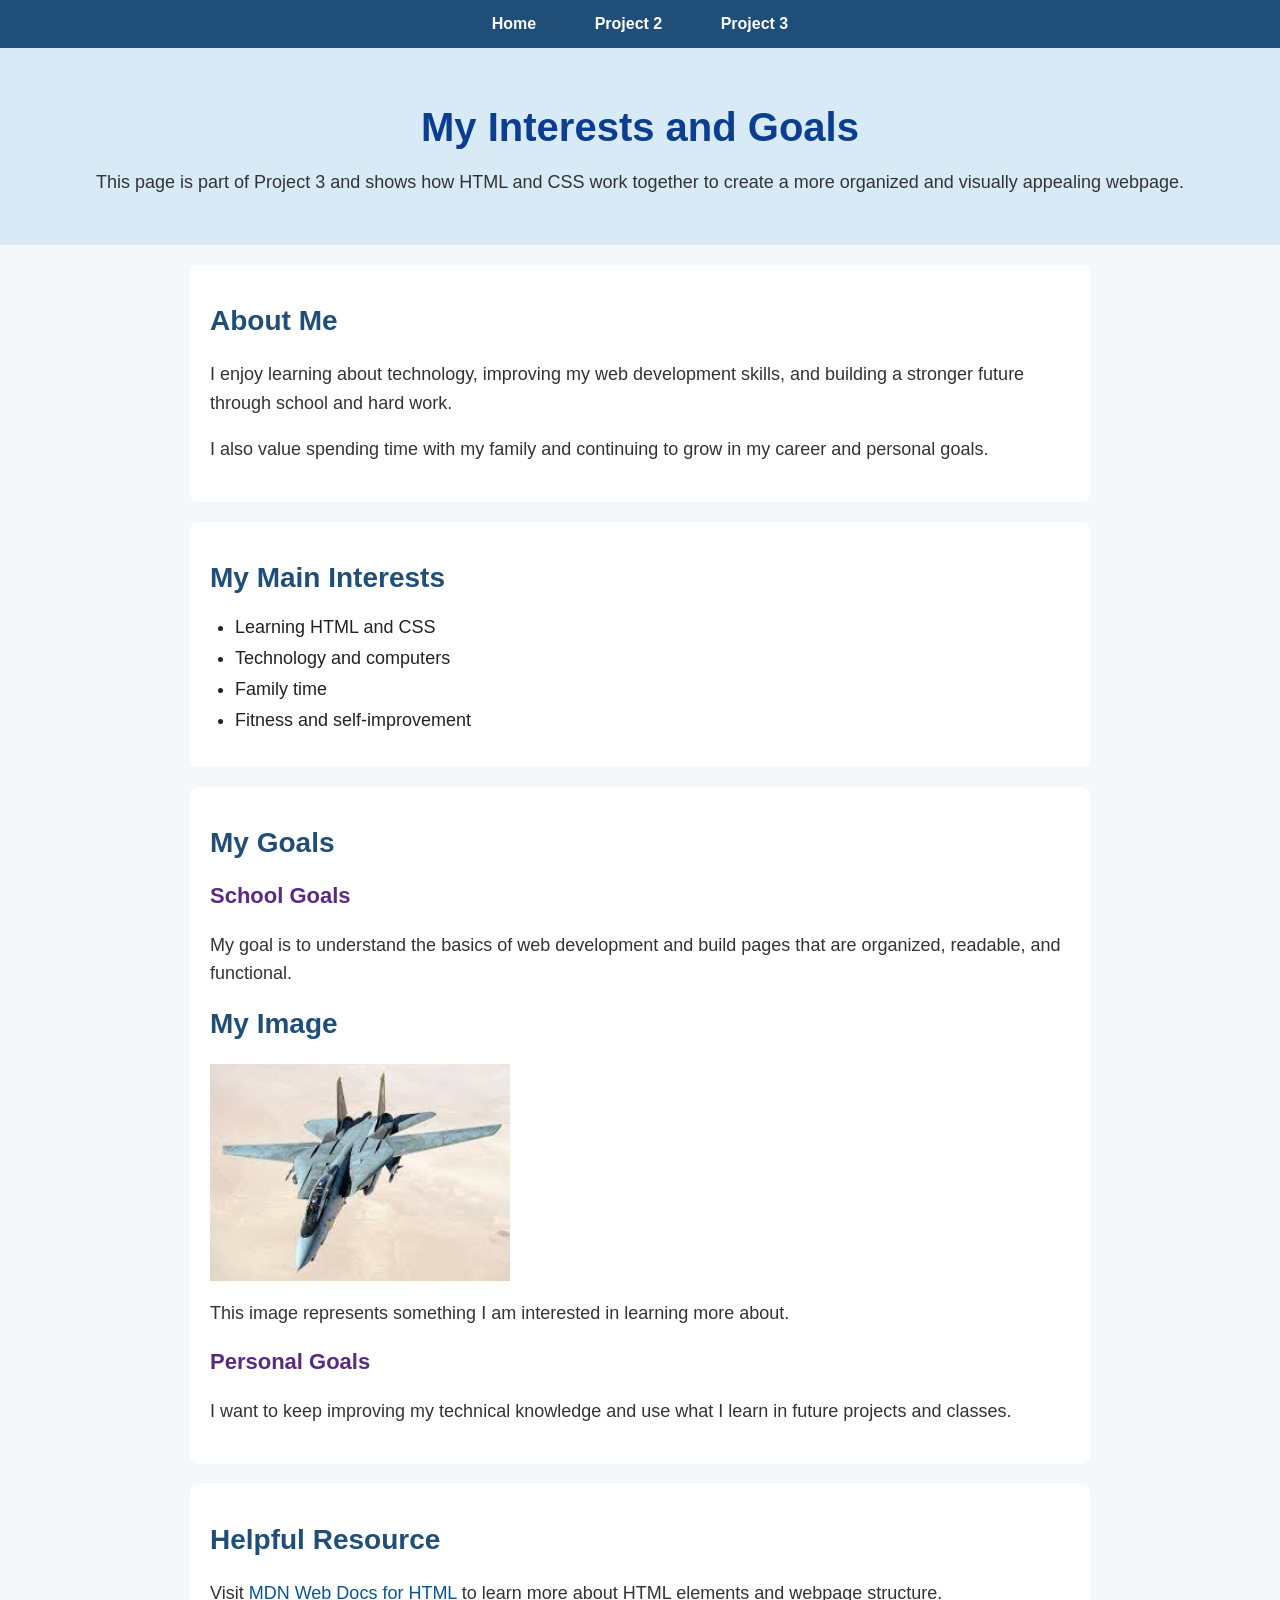
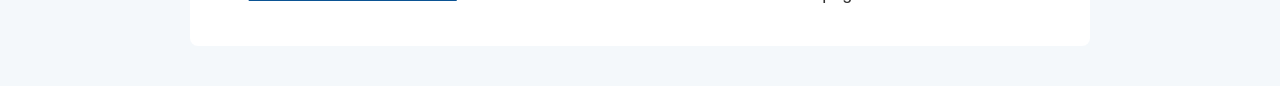
<file: html/project3.html>
<!DOCTYPE html>
<html lang="en">
<head>
  <meta charset="UTF-8">
  <meta name="viewport" content="width=device-width, initial-scale=1.0">
  <title>Project 3 - My Interests and Goals</title>
  <link rel="stylesheet" href="../css/styles.css">
</head>
<body>

  <nav>
    <a href="../index.html">Home</a>
    <a href="project2.html">Project 2</a>
    <a href="project3.html">Project 3</a>
  </nav>

  <header>
    <h1>My Interests and Goals</h1>
    <p>
      This page is part of Project 3 and shows how HTML and CSS work together
      to create a more organized and visually appealing webpage.
    </p>
  </header>

  <main>
    <section>
      <h2>About Me</h2>
      <p>
        I enjoy learning about technology, improving my web development skills,
        and building a stronger future through school and hard work.
      </p>
      <p>
        I also value spending time with my family and continuing to grow in my
        career and personal goals.
      </p>
    </section>

    <section>
      <h2>My Main Interests</h2>
      <ul>
        <li>Learning HTML and CSS</li>
        <li>Technology and computers</li>
        <li>Family time</li>
        <li>Fitness and self-improvement</li>
      </ul>
    </section>

    <section>
      <h2>My Goals</h2>
      <h3>School Goals</h3>
      <p>
        My goal is to understand the basics of web development and build pages
        that are organized, readable, and functional.
      </p>

      <h2>My Image</h2>
<img src="../images/myimage.jpg" alt="A photo representing my interests in technology">
<p>This image represents something I am interested in learning more about.</p>

      <h3>Personal Goals</h3>
      <p>
        I want to keep improving my technical knowledge and use what I learn in
        future projects and classes.
      </p>
    </section>

    <section>
      <h2>Helpful Resource</h2>
      <p>
        Visit
        <a href="https://developer.mozilla.org/en-US/docs/Web/HTML" target="_blank">MDN Web Docs for HTML</a>
        to learn more about HTML elements and webpage structure.
      </p>
    </section>
  </main>

</body>
</html>
</file>
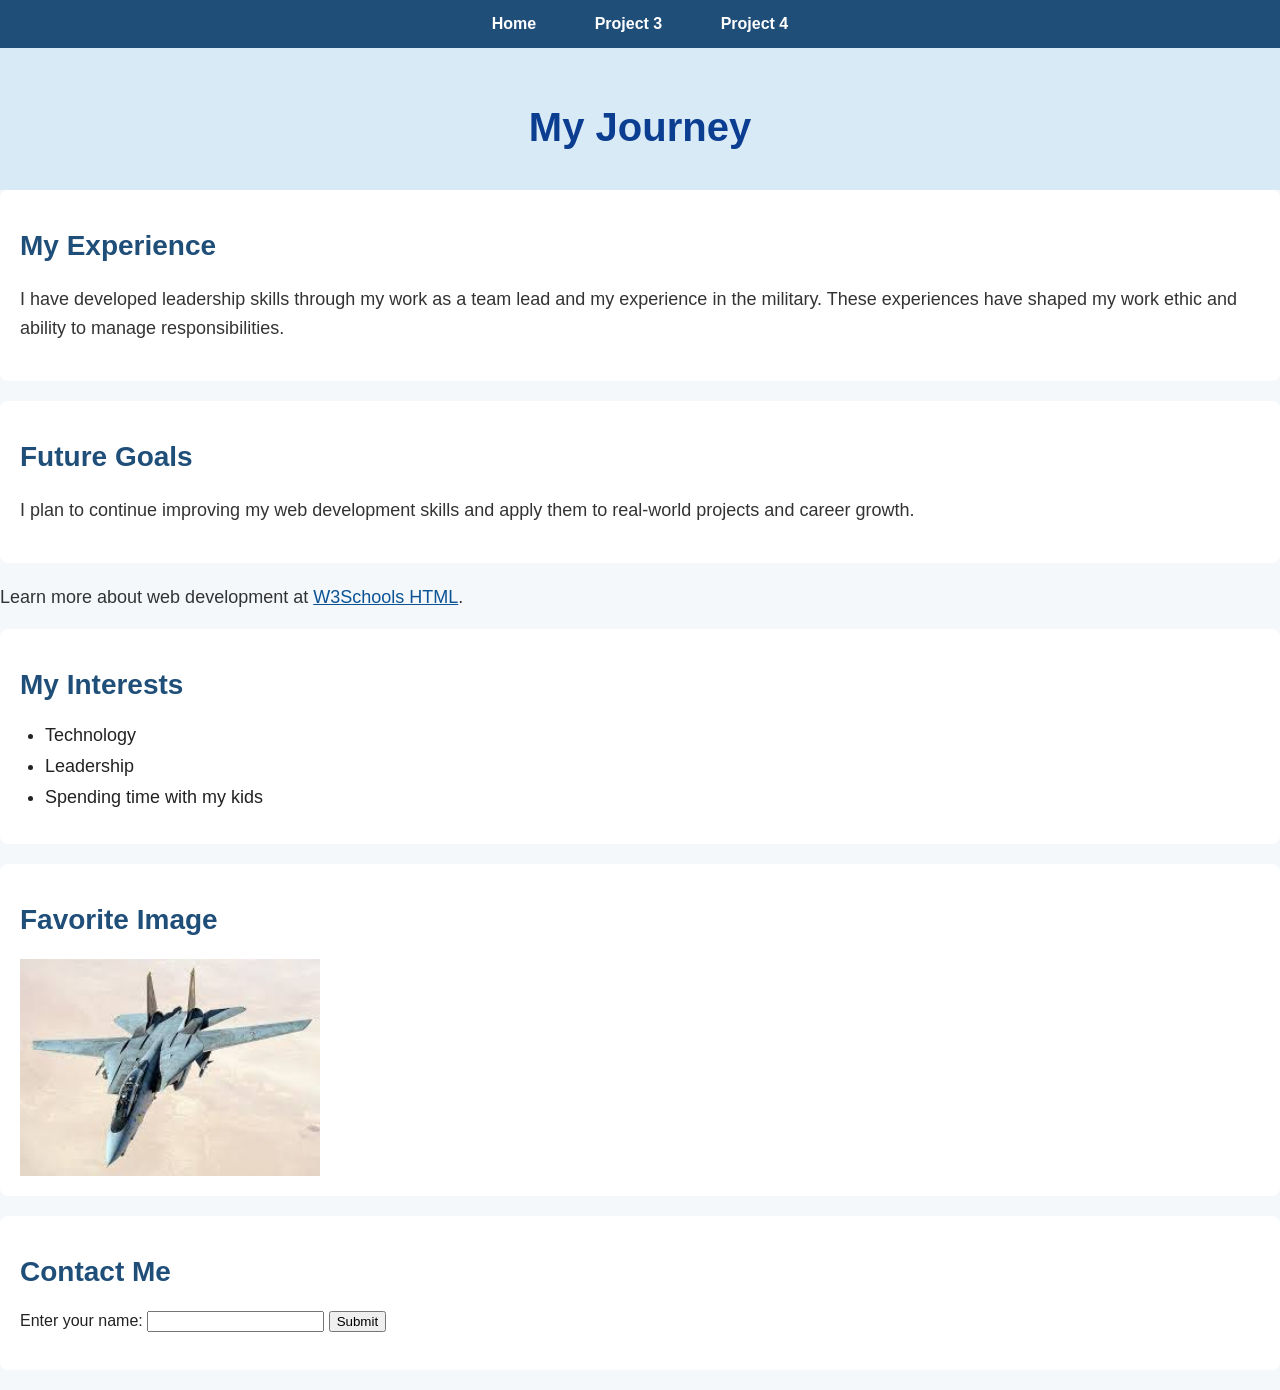
<file: Project 4/Project4.html>
<!DOCTYPE html>
<html lang="en">
<head>
    <meta charset="UTF-8">
    <meta name="viewport" content="width=device-width, initial-scale=1.0">
    <title>Project 4 - My Journey</title>
    <link rel="stylesheet" href="../css/styles.css">
</head>

<body>

<nav>
    <a href="../index.html">Home</a>
    <a href="../html/project3.html">Project 3</a>
    <a href="project4.html">Project 4</a>
</nav>

<header>
    <h1>My Journey</h1>
</header>

<section>
    <h2>My Experience</h2>
    <p>I have developed leadership skills through my work as a team lead and my experience in the military. These experiences have shaped my work ethic and ability to manage responsibilities.</p>
</section>
<section>
    <h2>Future Goals</h2>
    <p>I plan to continue improving my web development skills and apply them to real-world projects and career growth.</p>
</section>
<p>
    Learn more about web development at 
    <a href="https://www.w3schools.com/html/" target="_blank">W3Schools HTML</a>.
</p>

<section>
    <h2>My Interests</h2>
    <ul>
        <li>Technology</li>
        <li>Leadership</li>
        <li>Spending time with my kids</li>
    </ul>
</section>

<section>
    <h2>Favorite Image</h2>
    <img src="../images/myimage.jpg" alt="Personal image" width="300">
</section>


<section>
    <h2>Contact Me</h2>
    <form id="myForm">
        <label for="name">Enter your name:</label>
        <input type="text" id="name" required>
        <button type="submit">Submit</button>
    </form>

    <p id="message"></p>
</section>

<script src="../javascript/script.js"></script>

</body>
</html>
</file>
<file: css/styles.css>
body {
  background-color: #f4f8fb;
  font-family: Arial, sans-serif;
  color: #222222;
  margin: 0;
  padding: 0;
}

nav {
  background-color: #1f4e79;
  padding: 15px;
  text-align: center;
}

nav a {
  color: white;
  text-decoration: none;
  margin: 0 15px;
  font-weight: bold;
  padding: 8px 12px;
}

nav a:hover {
  background-color: #2e6da4;
  border-radius: 5px;
}

header {
  background-color: #d9eaf7;
  padding: 30px;
  text-align: center;
}

h1 {
  color: #0b3d91;
  font-size: 40px;
  margin-bottom: 10px;
}

h2 {
  color: #1f4e79;
  font-size: 28px;
  margin-top: 20px;
}

h3 {
  color: #5a2a83;
  font-size: 22px;
}

main {
  padding: 20px;
  max-width: 900px;
  margin: auto;
}

section {
  background-color: white;
  margin-bottom: 20px;
  padding: 20px;
  border-radius: 8px;
}

p {
  font-size: 18px;
  line-height: 1.6;
  color: #333333;
}

ul {
  padding-left: 25px;
}

li {
  margin-bottom: 10px;
  font-size: 18px;
}

img {
  width: 300px;
  max-width: 100%;
  display: block;
  margin-top: 10px;
}

a {
  color: #0b5394;
}

a:hover {
  color: #7a1fa2;
}
@media (max-width: 600px) {
    nav a {
        display: block;
        margin: 10px 0;
    }

    img {
        max-width: 100%;
        height: auto;
    }
}
</file>
